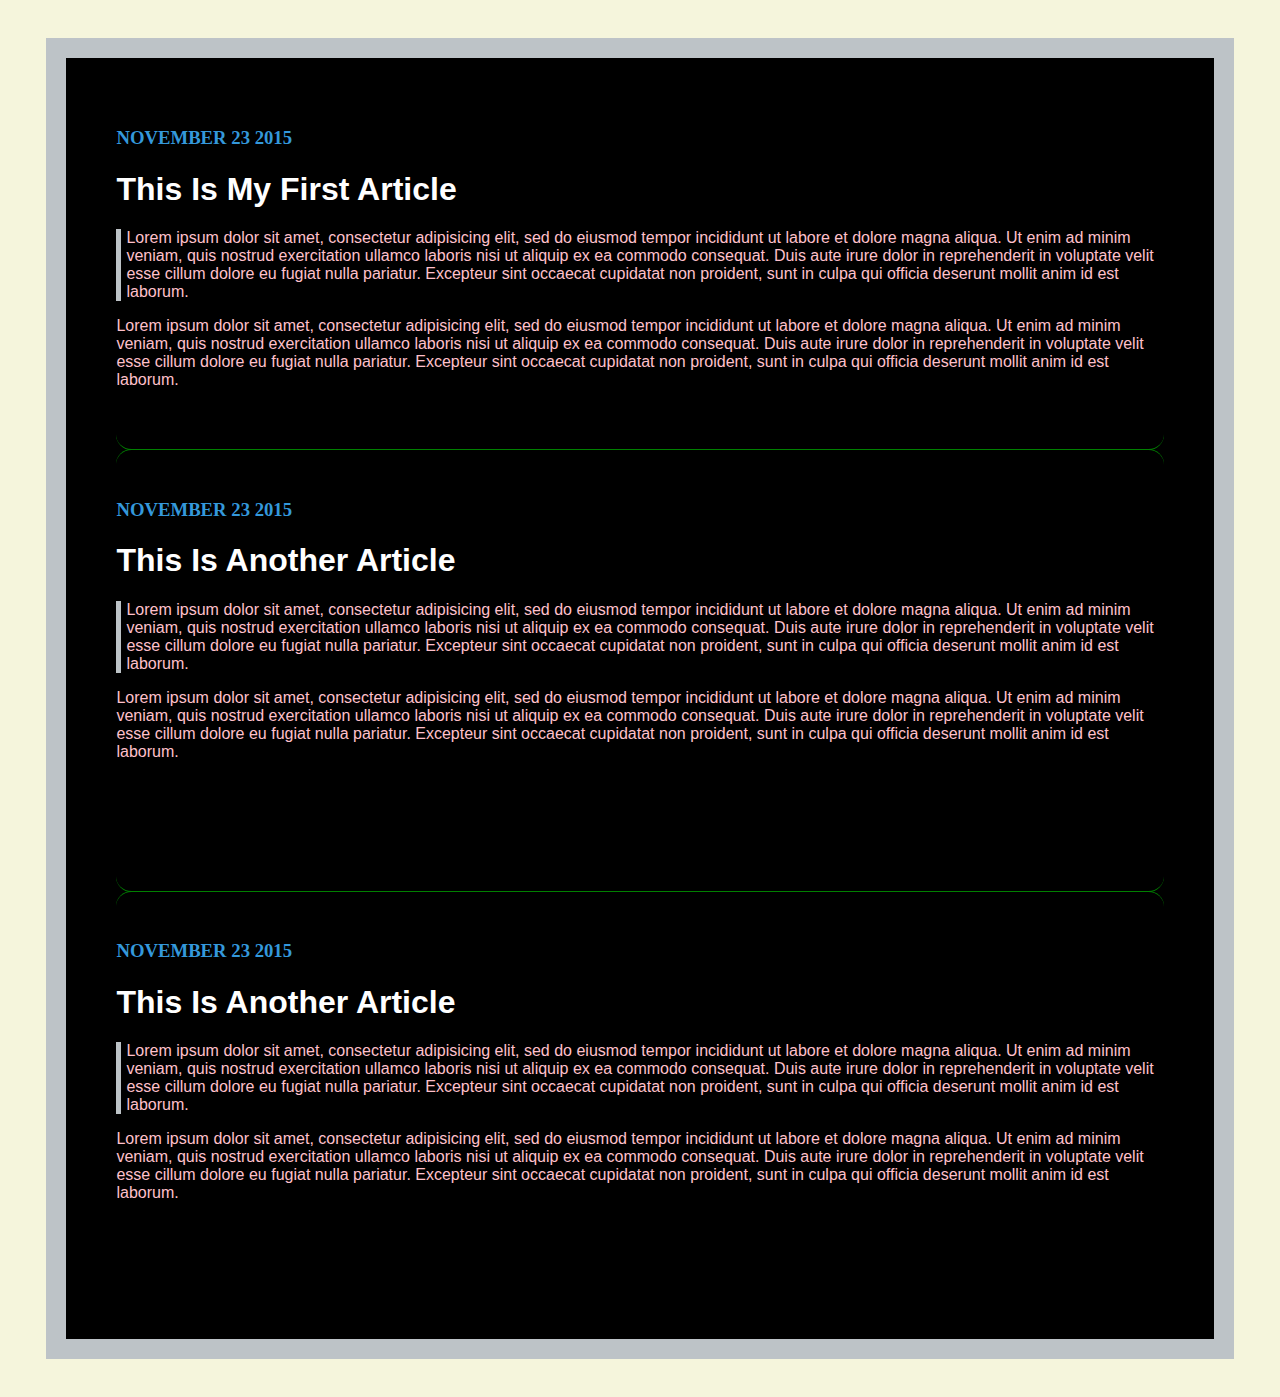
<file: BLog Post/index.html>
<!DOCTYPE html>
<html>
<head>
	<title>Blog Post</title>
	<link rel="stylesheet" type="text/css" href="style.css">
</head>
<body>
	<div class="container">
	<h3 class="date">NOVEMBER 23 2015</h3>
	<h1>This is my first article</h1>
	<p class="start">Lorem ipsum dolor sit amet, consectetur adipisicing elit, sed do eiusmod
	tempor incididunt ut labore et dolore magna aliqua. Ut enim ad minim veniam,
	quis nostrud exercitation ullamco laboris nisi ut aliquip ex ea commodo
	consequat. Duis aute irure dolor in reprehenderit in voluptate velit esse
	cillum dolore eu fugiat nulla pariatur. Excepteur sint occaecat cupidatat non
	proident, sunt in culpa qui officia deserunt mollit anim id est laborum.</p>

	<p>Lorem ipsum dolor sit amet, consectetur adipisicing elit, sed do eiusmod
	tempor incididunt ut labore et dolore magna aliqua. Ut enim ad minim veniam,
	quis nostrud exercitation ullamco laboris nisi ut aliquip ex ea commodo
	consequat. Duis aute irure dolor in reprehenderit in voluptate velit esse
	cillum dolore eu fugiat nulla pariatur. Excepteur sint occaecat cupidatat non
	proident, sunt in culpa qui officia deserunt mollit anim id est laborum.</p>

	<br>
	<br>
	<hr>

	<h3 class="date">NOVEMBER 23 2015</h3>
	<h1>this is another article</h1>
	<p class="start">Lorem ipsum dolor sit amet, consectetur adipisicing elit, sed do eiusmod
	tempor incididunt ut labore et dolore magna aliqua. Ut enim ad minim veniam,
	quis nostrud exercitation ullamco laboris nisi ut aliquip ex ea commodo
	consequat. Duis aute irure dolor in reprehenderit in voluptate velit esse
	cillum dolore eu fugiat nulla pariatur. Excepteur sint occaecat cupidatat non
	proident, sunt in culpa qui officia deserunt mollit anim id est laborum.</p>

	<p>Lorem ipsum dolor sit amet, consectetur adipisicing elit, sed do eiusmod
	tempor incididunt ut labore et dolore magna aliqua. Ut enim ad minim veniam,
	quis nostrud exercitation ullamco laboris nisi ut aliquip ex ea commodo
	consequat. Duis aute irure dolor in reprehenderit in voluptate velit esse
	cillum dolore eu fugiat nulla pariatur. Excepteur sint occaecat cupidatat non
	proident, sunt in culpa qui officia deserunt mollit anim id est laborum.</p>

	p>Lorem ipsum dolor sit amet, consectetur adipisicing elit, sed do eiusmod
	tempor incididunt ut labore et dolore magna aliqua. Ut enim ad minim veniam,
	quis nostrud exercitation ullamco laboris nisi ut aliquip ex ea commodo
	consequat. Duis aute irure dolor in reprehenderit in voluptate velit esse
	cillum dolore eu fugiat nulla pariatur. Excepteur sint occaecat cupidatat non
	proident, sunt in culpa qui officia deserunt mollit anim id est laborum.</p>

	<br>
	<br>
	<hr>

	<h3 class="date">NOVEMBER 23 2015</h3>
	<h1>this is another article</h1>
	<p class="start">Lorem ipsum dolor sit amet, consectetur adipisicing elit, sed do eiusmod
	tempor incididunt ut labore et dolore magna aliqua. Ut enim ad minim veniam,
	quis nostrud exercitation ullamco laboris nisi ut aliquip ex ea commodo
	consequat. Duis aute irure dolor in reprehenderit in voluptate velit esse
	cillum dolore eu fugiat nulla pariatur. Excepteur sint occaecat cupidatat non
	proident, sunt in culpa qui officia deserunt mollit anim id est laborum.</p>

	<p>Lorem ipsum dolor sit amet, consectetur adipisicing elit, sed do eiusmod
	tempor incididunt ut labore et dolore magna aliqua. Ut enim ad minim veniam,
	quis nostrud exercitation ullamco laboris nisi ut aliquip ex ea commodo
	consequat. Duis aute irure dolor in reprehenderit in voluptate velit esse
	cillum dolore eu fugiat nulla pariatur. Excepteur sint occaecat cupidatat non
	proident, sunt in culpa qui officia deserunt mollit anim id est laborum.</p>

	p>Lorem ipsum dolor sit amet, consectetur adipisicing elit, sed do eiusmod
	tempor incididunt ut labore et dolore magna aliqua. Ut enim ad minim veniam,
	quis nostrud exercitation ullamco laboris nisi ut aliquip ex ea commodo
	consequat. Duis aute irure dolor in reprehenderit in voluptate velit esse
	cillum dolore eu fugiat nulla pariatur. Excepteur sint occaecat cupidatat non
	proident, sunt in culpa qui officia deserunt mollit anim id est laborum.</p>
</div>
</body>
</html>
</file>
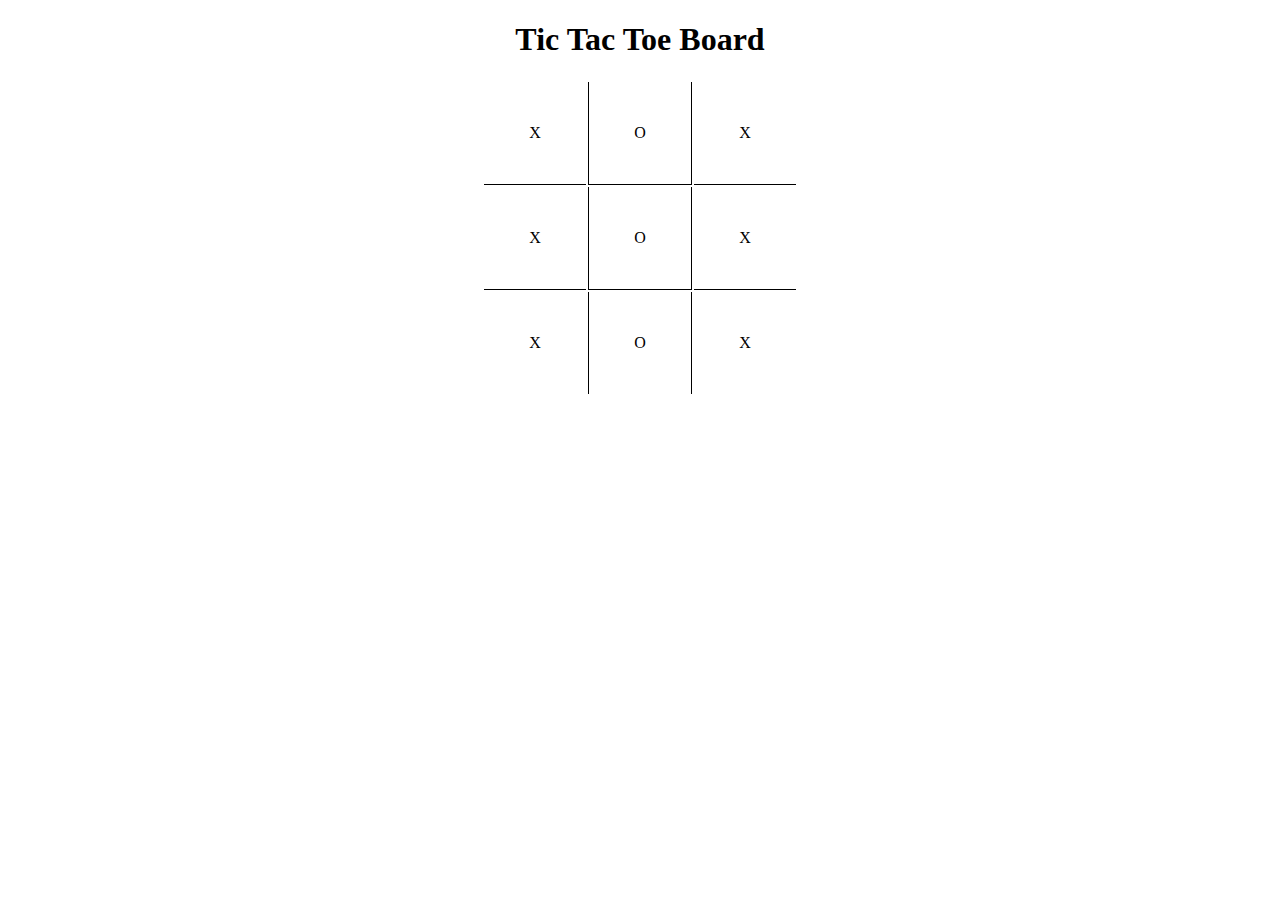
<file: Tic Tac Toe Board/index.html>
<!DOCTYPE html>
<html>
<head>
	<title>Tic Tac Toe Board</title>
	<link rel="stylesheet" type="text/css" href="styles.css">
</head>
<body>
	<h1>Tic Tac Toe Board</h1>
	<table>
		<tr>
			<td class="horizontal">X</td>
			<td class="vertical horizontal">O</td>
			<td class="horizontal">X</td>
		</tr>
		<tr>
			<td class="horizontal">X</td>
			<td class="vertical horizontal">O</td>
			<td class="horizontal">X</td>
		</tr>
		<tr id="last">
			<td class="">X</td>
			<td class="vertical">O</td>
			<td>X</td>
		</tr>
	</table>
</body>
</html>
</file>
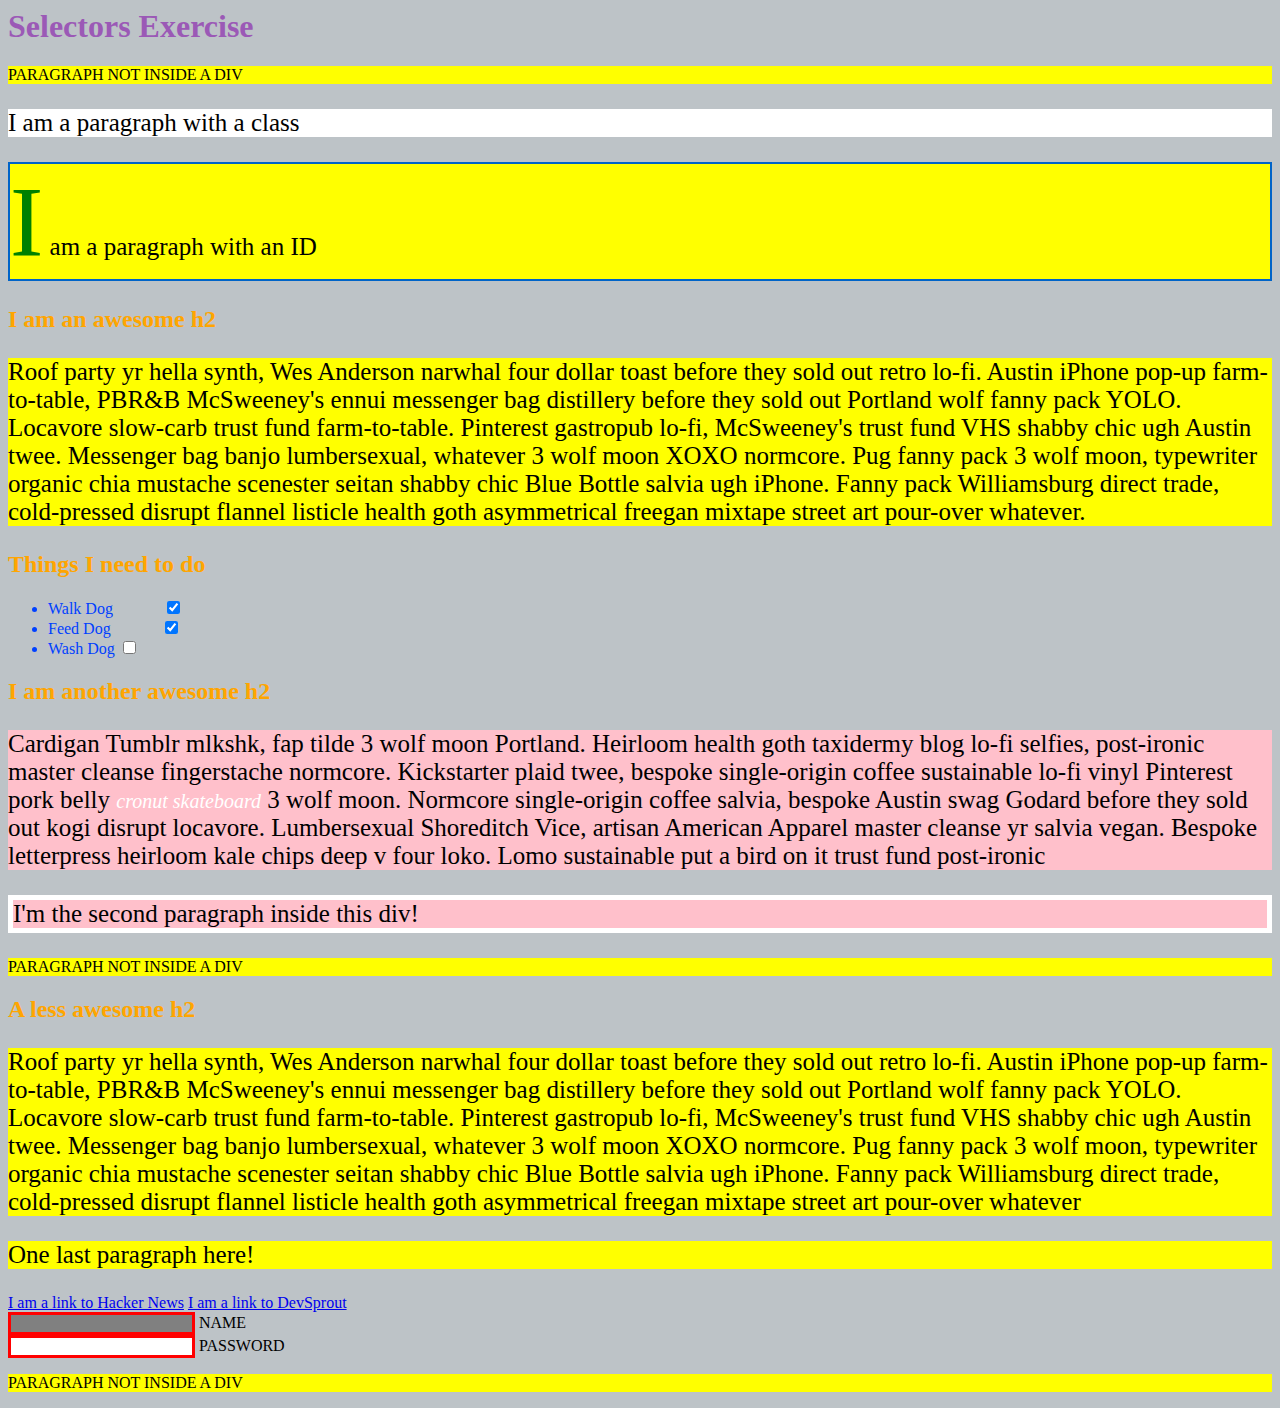
<file: Selector/solution.html>
<html>
<head>
  <meta charset="UTF-8">
  <title>Selectors Exercise</title>
  <link rel="stylesheet" type="text/css" href="solution.css">
</head>
<body>
  <h1>Selectors Exercise</h1>

  <p>PARAGRAPH NOT INSIDE A DIV</p>

  <div>
    <p class="hello">I am a paragraph with a class</p>
    <p id="special">I am a paragraph with an ID</p>

    <h2>I am an awesome h2</h2>
    
    
    <p>Roof party yr hella synth, Wes Anderson narwhal four dollar toast before they sold out retro lo-fi. Austin iPhone pop-up farm-to-table, PBR&B McSweeney's ennui messenger bag distillery before they sold out Portland wolf fanny pack YOLO. Locavore slow-carb trust fund farm-to-table. Pinterest gastropub lo-fi, McSweeney's trust fund VHS shabby chic ugh Austin twee. Messenger bag banjo lumbersexual, whatever 3 wolf moon XOXO normcore. Pug fanny pack 3 wolf moon, typewriter organic chia mustache scenester seitan shabby chic Blue Bottle salvia ugh iPhone. Fanny pack Williamsburg direct trade, cold-pressed disrupt flannel listicle health goth asymmetrical freegan mixtape street art pour-over whatever.</p>

  </div>

  <div>
    <h2>Things I need to do</h2>

    <ul>
      <li>Walk Dog <input type="checkbox" checked> </li>
      <li>Feed Dog <input type="checkbox" checked> </li>
      <li>Wash Dog <input type="checkbox"></li>
    </ul>
  </div>

  <div>
    <h2>I am another awesome h2</h2>

    <p>Cardigan Tumblr mlkshk, fap tilde 3 wolf moon Portland. Heirloom health goth taxidermy blog lo-fi selfies, post-ironic master cleanse fingerstache normcore. Kickstarter plaid twee, bespoke single-origin coffee sustainable lo-fi vinyl Pinterest pork belly <em>cronut skateboard</em> 3 wolf moon. Normcore single-origin coffee salvia, bespoke Austin swag Godard before they sold out kogi disrupt locavore. Lumbersexual Shoreditch Vice, artisan American Apparel master cleanse yr salvia vegan. Bespoke letterpress heirloom kale chips deep v four loko. Lomo sustainable put a bird on it trust fund post-ironic</p>

    <p>I'm the second paragraph inside this div!</p>
  </div>

  <p>PARAGRAPH NOT INSIDE A DIV</p>


  <div>
    <h2>A less awesome h2</h2>

    <p>Roof party yr hella synth, Wes Anderson narwhal four dollar toast before they sold out retro lo-fi. Austin iPhone pop-up farm-to-table, PBR&B McSweeney's ennui messenger bag distillery before they sold out Portland wolf fanny pack YOLO. Locavore slow-carb trust fund farm-to-table. Pinterest gastropub lo-fi, McSweeney's trust fund VHS shabby chic ugh Austin twee. Messenger bag banjo lumbersexual, whatever 3 wolf moon XOXO normcore. Pug fanny pack 3 wolf moon, typewriter organic chia mustache scenester seitan shabby chic Blue Bottle salvia ugh iPhone. Fanny pack Williamsburg direct trade, cold-pressed disrupt flannel listicle health goth asymmetrical freegan mixtape street art pour-over whatever</p>

    <p>One last paragraph here!</p>

    <a href="https://news.ycombinator.com/">I am a link to Hacker News</a>
    <a href="https://www.devsprout.io">I am a link to DevSprout</a>
    <br>

    <input type="text" name="name" /><label> Name</label><br/>
    <input type="password" name="password" /><label> Password</label><br/>

  </div>

  <p>PARAGRAPH NOT INSIDE A DIV</p>

</body>
</html>
</file>
<file: BLog Post/style.css>
body{
	background-color: beige;
}

.container{
	border: 20px solid #bdc3c7;
	padding: 4%;
	margin: 3%;
	background-color: black;
}

h1{
	color: white;
	text-transform: capitalize;
}

h1,p{
	font-family: sans-serif;
}

p{
	color: pink;
}

.date{
	color: #3498db;
}

.start{
	border-left: 5px solid #bdc3c7;
	padding-left: 5px;
}

hr {
    overflow: visible; /* For IE */
    height: 30px;
    border-style: solid;
    border-color: green;
    border-width: 1px 0 0 0;
    border-radius: 20px;
}
hr:before { /* Not really supposed to work, but does */
    display: block;
    content: "";
    height: 30px;
    margin-top: -31px;
    border-style: solid;
    border-color: green;
    border-width: 0 0 1px 0;
    border-radius: 20px;
}
</file>
<file: Tic Tac Toe Board/styles.css>
td{
	width: 100px;
	height: 100px;
	/*background: black;*/
	color: black;
	text-align: center;
}

.vertical{
	border-left: 1px solid black;
	border-right: 1px solid black;
}

.horizontal{
	border-bottom: 1px solid black;
}

table{
	margin: auto;
}

h1{
	text-align: center;
}
</file>
<file: Selector/solution.css>
/* Style the HTML elements according to the following instructions. 
DO NOT ALTER THE EXISTING HTML TO DO THIS.  WRITE ONLY CSS!

/* Give the <body> element a background of #bdc3c7*/
body {
	background: #bdc3c7;
}

/* Make the <h1> element #9b59b6*/
h1 {
	color: #9b59b6;
}

/* Make all <h2> elements orange */
h2 {
	color: orange;
}

/* Make all <li> elements blue(pick your own hexadecimal blue)*/ 
li {
	color: #0040FF;
}

/*Change the background on every paragraph to be yellow*/
p {
	background: yellow;
}

/*Make all inputs have a 3px red border*/
input {
	border: 3px solid red;
}

/* Give everything with the class 'hello' a white background*/
.hello {
	background: white;
}

/* Give the element with id 'special' a 2px solid blue border(pick your own rgb blue)*/
#special {
	border: 2px solid rgb(0, 100, 200);
}

/*Make all the <p>'s that are nested inside of divs 25px font(font-size: 25px)*/
div p {
	font-size: 25px;
}

/*Make only inputs with type 'text' have a gray background*/
input[type="text"]{
	background: gray;
}

/* Give both <p>'s inside the 3rd <div> a pink background*/
 div:nth-of-type(3) p {
 	background: pink;
 }

/* Give the 2nd <p> inside the 3rd <div> a 5px white border*/
div:nth-of-type(3) p:nth-of-type(2){
	border: 5px solid white;
}

/* Make the <em> in the 3rd <div> element white and 20px font(font-size:20px)*/
div:nth-of-type(3) em {
	color: white;
	font-size: 20px;
}

/*BONUS CHALLENGES*/
/*You may need to research some other selectors and properties*/

/*Make all "checked" checkboxes have a left margin of 50px(margin-left: 50px)*/
input:checked{
	margin-left: 50px;
}

/* Make the <label> elements all UPPERCASE without changing the HTML(definitely look this one up*/
label{
	text-transform: uppercase;
}

/*Make the first letter of the element with id 'special' green and 100px font size(font-size: 100)*/
#special:first-letter{
	color: green;
	font-size: 100px;
}

/*Make the <h1> element's color change to blue when hovered over */
h1:hover {
	color: blue;
}

/*Make the <a> element's that have been visited gray */
a:visited {
	color:gray;
}
</file>
